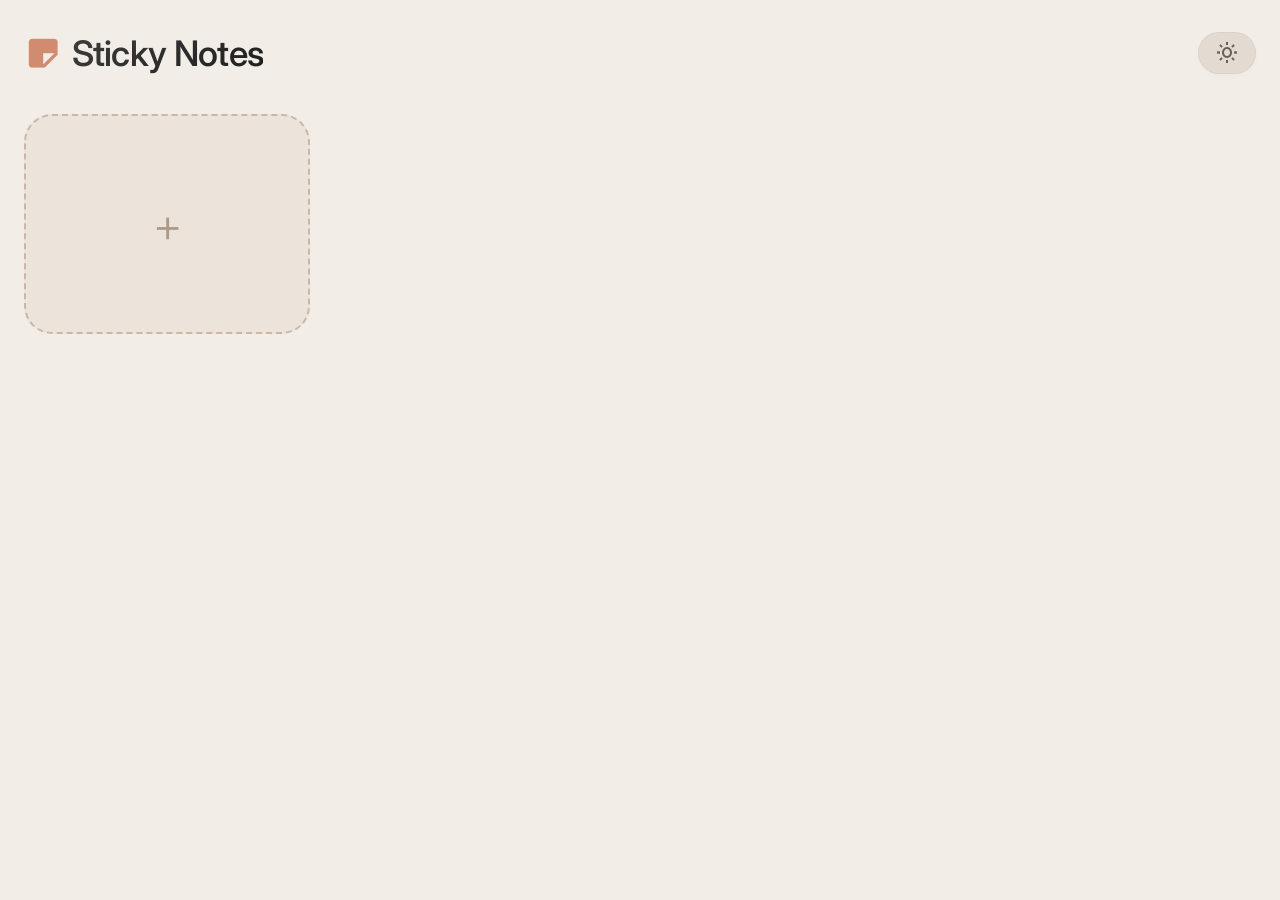
<file: index.html>
<!doctype html>
<html lang="en">
  <head>
    <meta charset="UTF-8" />
    <meta name="viewport" content="width=device-width, initial-scale=1.0" />
    <title>Sticky Notes</title>
    <link rel="preconnect" href="https://fonts.googleapis.com" />
    <link rel="preconnect" href="https://fonts.gstatic.com" crossorigin />
    <link
      href="https://fonts.googleapis.com/css2?family=Inter:opsz,wght@14..32,300;14..32,400;14..32,500;14..32,600&display=swap"
      rel="stylesheet" />
    <link
      href="https://unpkg.com/boxicons@2.1.4/css/boxicons.min.css"
      rel="stylesheet" />
    <link rel="stylesheet" href="style.css" />
  </head>
  <body>
    <div class="app">
      <div class="top-bar">
        <div class="title-group">
          <i class="bx bxs-note"></i>
          <h1>Sticky Notes</h1>
        </div>
        <div class="theme-toggle" id="toggleTheme">
          <i class="bx bx-sun"></i>
          <i class="bx bx-moon"></i>
        </div>
      </div>

      <div class="notes-grid" id="notesGrid">
        <div class="add-card" id="addNote">+</div>
      </div>
    </div>
    <script src="script.js"></script>
  </body>
</html>
</file>
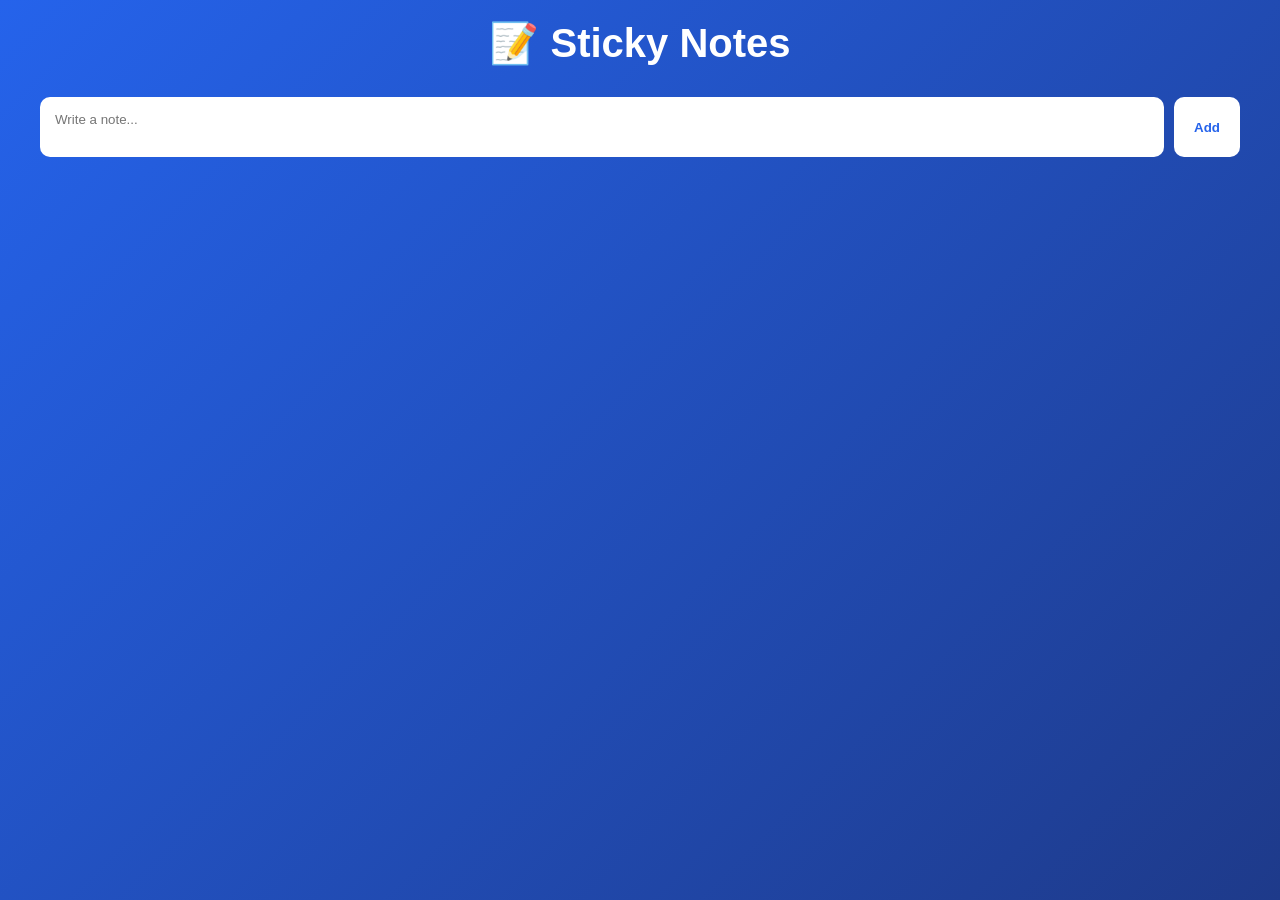
<file: sticky-note-praise.html>
<!DOCTYPE html>
<html lang="en">
<head>
<meta charset="UTF-8">
<meta name="viewport" content="width=device-width, initial-scale=1.0">
<title>Sticky Notes App</title>

<style>
* { 
  margin:0; padding:0; 
  box-sizing:border-box; 
  font-family:'Segoe UI', sans-serif; 
}

body {
  background: linear-gradient(135deg, #2563eb, #1e3a8a);
  min-height:100vh;
  padding:20px;
}

.container { max-width:1200px; margin:auto; }

.header { text-align:center; color:white; margin-bottom:30px; }
.header h1 { font-size:2.5rem; }

.add-note { display:flex; gap:10px; margin-bottom:20px; }

.add-note textarea {
  flex:1; padding:15px; border-radius:10px; border:none;
  resize:none; height:60px;
}

.add-note button {
  padding:0 20px; border:none; border-radius:10px;
  background:white; color:#2563eb; cursor:pointer;
  font-weight:600;
}

.notes {
  display:grid;
  grid-template-columns:repeat(auto-fill, minmax(260px,1fr));
  gap:20px;
}

.note {
  background:white;
  border-radius:15px;
  padding:15px;
  box-shadow:0 10px 20px rgba(0,0,0,0.2);
  display:flex;
  flex-direction:column;
  gap:10px;

  /* animation */
  opacity:0;
  transform:translateY(20px);
  animation:fadeIn 0.4s ease forwards;
}

@keyframes fadeIn {
  to {
    opacity:1;
    transform:translateY(0);
  }
}

.note-text {
  font-size:1rem;
  color:#1e3a8a;
  white-space:pre-wrap;
}

textarea.edit-area {
  width:100%;
  border:1px solid #ddd;
  border-radius:8px;
  padding:10px;
  resize:none;
}

.actions {
  display:flex;
  justify-content:space-between;
}

.btn {
  border:none;
  padding:6px 10px;
  border-radius:8px;
  cursor:pointer;
  font-size:0.8rem;
}

.edit { background:#2563eb; color:white; box-shadow: rgba(0, 0, 0, 0.25) 0px 54px 55px, rgba(0, 0, 0, 0.12) 0px -12px 30px, rgba(0, 0, 0, 0.12) 0px 4px 6px, rgba(0, 0, 0, 0.17) 0px 12px 13px, rgba(0, 0, 0, 0.09) 0px -3px 5px;}
.save { background:#16a34a; color:white; }
.delete { background:crimson; color:white; box-shadow: rgba(0, 0, 0, 0.25) 0px 54px 55px, rgba(0, 0, 0, 0.12) 0px -12px 30px, rgba(0, 0, 0, 0.12) 0px 4px 6px, rgba(0, 0, 0, 0.17) 0px 12px 13px, rgba(0, 0, 0, 0.09) 0px -3px 5px;}

.timestamp {
  font-size:0.7rem;
  opacity:0.6;
}

@media(max-width:600px) {
  .header h1 { font-size:1.8rem; }
  .add-note { flex-direction:column; }
  .add-note button { width:100%; height:45px; }
}
</style>
</head>
<body>

<div class="container">
  <div class="header">
    <h1>📝 Sticky Notes</h1>
    
  </div>

  <div class="add-note">
    <textarea id="noteInput" placeholder="Write a note..."></textarea>
    <button onclick="addNote()">Add</button>
  </div>

  <div class="notes" id="notesContainer"></div>
</div>

<script>
const notesContainer = document.getElementById('notesContainer');
const noteInput = document.getElementById('noteInput');

let notesData = []; //this is an empty container at the start its empty but ass we keep on adding notes it grows.

window.onload = () => {
  notesData = JSON.parse(localStorage.getItem('notes')) || [];
  renderNotes();
};

function saveNotes() {
  localStorage.setItem('notes', JSON.stringify(notesData));
}

function formatTime(date) {
  return new Date(date).toLocaleString();
}

function addNote() {
  const text = noteInput.value.trim();
  if (!text) return;

  notesData.push({
    text,
    updated: Date.now(),
    editing:false
  });

  noteInput.value = '';
  saveNotes();
  renderNotes();
}

function deleteNote(index) {
  notesData.splice(index,1);
  saveNotes();
  renderNotes();
}

function editNote(index) {
  notesData[index].editing = true;
  renderNotes();
}

function saveEdit(index, value) {
  notesData[index].text = value;
  notesData[index].updated = Date.now();
  notesData[index].editing = false;
  saveNotes();
  renderNotes();
}

function renderNotes() {
  notesContainer.innerHTML = '';

  notesData.forEach((note, index) => {
    const noteDiv = document.createElement('div');
    noteDiv.className = 'note';

    if (note.editing) {
      const textarea = document.createElement('textarea');
      textarea.className = 'edit-area';
      textarea.value = note.text;

      const saveBtn = document.createElement('button');
      saveBtn.className = 'btn save';
      saveBtn.innerText = 'Save';
      saveBtn.onclick = () => saveEdit(index, textarea.value);

      noteDiv.appendChild(textarea);
      noteDiv.appendChild(saveBtn);

    } else {
      const text = document.createElement('div');
      text.className = 'note-text';
      text.innerText = note.text;

      const actions = document.createElement('div');
      actions.className = 'actions';

      const editBtn = document.createElement('button');
      editBtn.className = 'btn edit';
      editBtn.innerText = 'Edit';
      editBtn.onclick = () => editNote(index);

      const deleteBtn = document.createElement('button');
      deleteBtn.className = 'btn delete';
      deleteBtn.innerText = 'Delete';
      deleteBtn.onclick = () => deleteNote(index);

      const timestamp = document.createElement('div');
      timestamp.className = 'timestamp';
      timestamp.innerText = `Updated: ${formatTime(note.updated)}`;

      actions.appendChild(editBtn);
      actions.appendChild(deleteBtn);

      noteDiv.appendChild(text);
      noteDiv.appendChild(actions);
      noteDiv.appendChild(timestamp);
    }

    notesContainer.appendChild(noteDiv);
  });
}
</script>

</body>
</html>
</file>
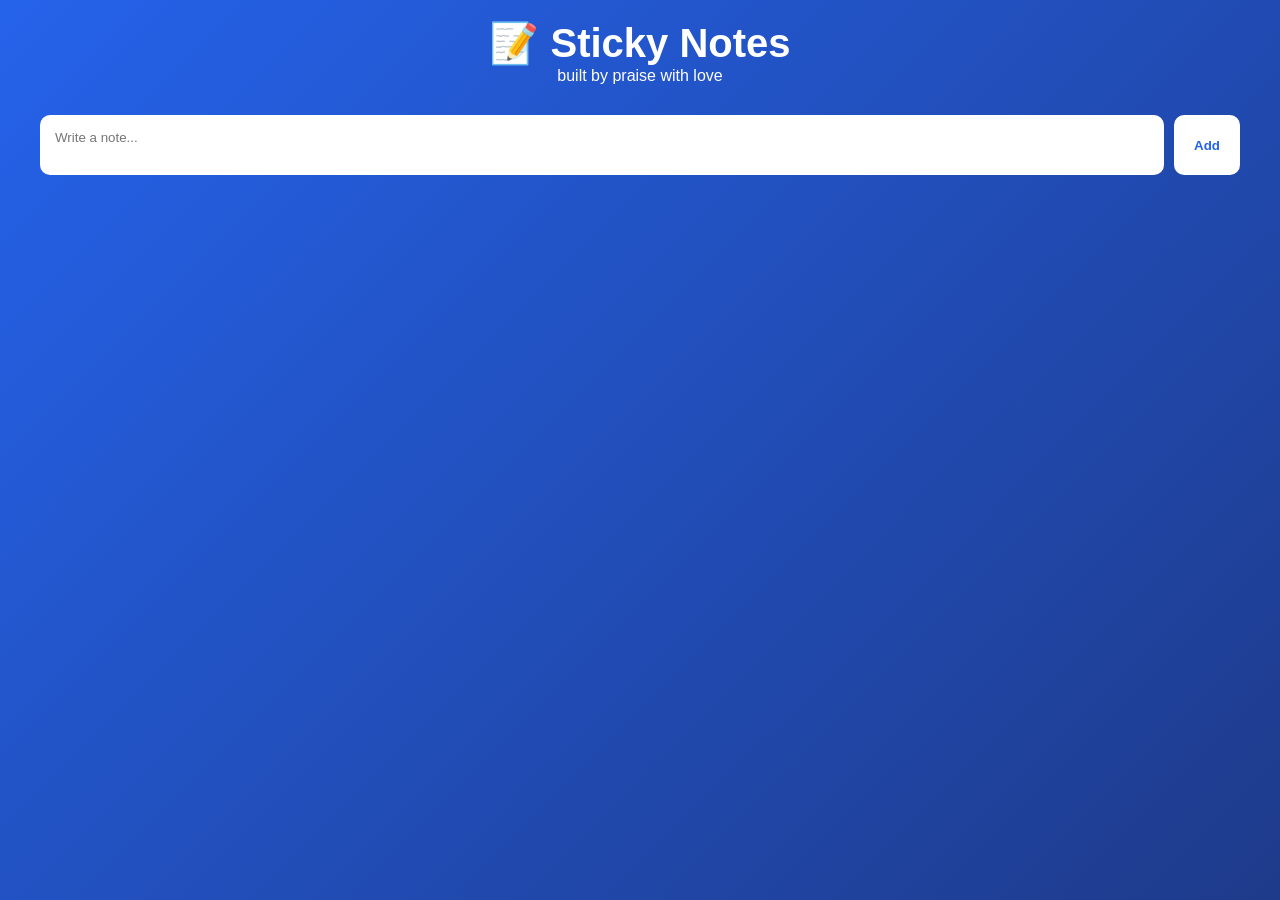
<file: sticky-note-prase.html>
<!DOCTYPE html>
<html lang="en">
<head>
<meta charset="UTF-8">
<meta name="viewport" content="width=device-width, initial-scale=1.0">
<title>Sticky Notes App</title>

<style>
* { 
  margin:0; padding:0; 
  box-sizing:border-box; 
  font-family:'Segoe UI', sans-serif; 
}

body {
  background: linear-gradient(135deg, #2563eb, #1e3a8a);
  min-height:100vh;
  padding:20px;
}

.container { max-width:1200px; margin:auto; }

.header { text-align:center; color:white; margin-bottom:30px; }
.header h1 { font-size:2.5rem; }

.add-note { display:flex; gap:10px; margin-bottom:20px; }

.add-note textarea {
  flex:1; padding:15px; border-radius:10px; border:none;
  resize:none; height:60px;
}

.add-note button {
  padding:0 20px; border:none; border-radius:10px;
  background:white; color:#2563eb; cursor:pointer;
  font-weight:600;
}

.notes {
  display:grid;
  grid-template-columns:repeat(auto-fill, minmax(260px,1fr));
  gap:20px;
}

.note {
  background:white;
  border-radius:15px;
  padding:15px;
  box-shadow:0 10px 20px rgba(0,0,0,0.2);
  display:flex;
  flex-direction:column;
  gap:10px;

  /* animation */
  opacity:0;
  transform:translateY(20px);
  animation:fadeIn 0.4s ease forwards;
}

@keyframes fadeIn {
  to {
    opacity:1;
    transform:translateY(0);
  }
}

.note-text {
  font-size:1rem;
  color:#1e3a8a;
  white-space:pre-wrap;
}

textarea.edit-area {
  width:100%;
  border:1px solid #ddd;
  border-radius:8px;
  padding:10px;
  resize:none;
}

.actions {
  display:flex;
  justify-content:space-between;
}

.btn {
  border:none;
  padding:6px 10px;
  border-radius:8px;
  cursor:pointer;
  font-size:0.8rem;
}

.edit { background:#2563eb; color:white; box-shadow: rgba(0, 0, 0, 0.25) 0px 54px 55px, rgba(0, 0, 0, 0.12) 0px -12px 30px, rgba(0, 0, 0, 0.12) 0px 4px 6px, rgba(0, 0, 0, 0.17) 0px 12px 13px, rgba(0, 0, 0, 0.09) 0px -3px 5px;}
.save { background:#16a34a; color:white; }
.delete { background:crimson; color:white; box-shadow: rgba(0, 0, 0, 0.25) 0px 54px 55px, rgba(0, 0, 0, 0.12) 0px -12px 30px, rgba(0, 0, 0, 0.12) 0px 4px 6px, rgba(0, 0, 0, 0.17) 0px 12px 13px, rgba(0, 0, 0, 0.09) 0px -3px 5px;}

.timestamp {
  font-size:0.7rem;
  opacity:0.6;
}

@media(max-width:600px) {
  .header h1 { font-size:1.8rem; }
  .add-note { flex-direction:column; }
  .add-note button { width:100%; height:45px; }
}
</style>
</head>
<body>

<div class="container">
  <div class="header">
    <h1>📝 Sticky Notes</h1>
    <p>built by praise with love</p>
  </div>

  <div class="add-note">
    <textarea id="noteInput" placeholder="Write a note..."></textarea>
    <button onclick="addNote()">Add</button>
  </div>

  <div class="notes" id="notesContainer"></div>
</div>

<script>
const notesContainer = document.getElementById('notesContainer');
const noteInput = document.getElementById('noteInput');

let notesData = []; //this is an empty container at the start its empty but ass we keep on adding notes it grows.

window.onload = () => {
  notesData = JSON.parse(localStorage.getItem('notes')) || [];
  renderNotes();
};

function saveNotes() {
  localStorage.setItem('notes', JSON.stringify(notesData));
}

function formatTime(date) {
  return new Date(date).toLocaleString();
}

function addNote() {
  const text = noteInput.value.trim();
  if (!text) return;

  notesData.push({
    text,
    updated: Date.now(),
    editing:false
  });

  noteInput.value = '';
  saveNotes();
  renderNotes();
}

function deleteNote(index) {
  notesData.splice(index,1);
  saveNotes();
  renderNotes();
}

function editNote(index) {
  notesData[index].editing = true;
  renderNotes();
}

function saveEdit(index, value) {
  notesData[index].text = value;
  notesData[index].updated = Date.now();
  notesData[index].editing = false;
  saveNotes();
  renderNotes();
}

function renderNotes() {
  notesContainer.innerHTML = '';

  notesData.forEach((note, index) => {
    const noteDiv = document.createElement('div');
    noteDiv.className = 'note';

    if (note.editing) {
      const textarea = document.createElement('textarea');
      textarea.className = 'edit-area';
      textarea.value = note.text;

      const saveBtn = document.createElement('button');
      saveBtn.className = 'btn save';
      saveBtn.innerText = 'Save';
      saveBtn.onclick = () => saveEdit(index, textarea.value);

      noteDiv.appendChild(textarea);
      noteDiv.appendChild(saveBtn);

    } else {
      const text = document.createElement('div');
      text.className = 'note-text';
      text.innerText = note.text;

      const actions = document.createElement('div');
      actions.className = 'actions';

      const editBtn = document.createElement('button');
      editBtn.className = 'btn edit';
      editBtn.innerText = 'Edit';
      editBtn.onclick = () => editNote(index);

      const deleteBtn = document.createElement('button');
      deleteBtn.className = 'btn delete';
      deleteBtn.innerText = 'Delete';
      deleteBtn.onclick = () => deleteNote(index);

      const timestamp = document.createElement('div');
      timestamp.className = 'timestamp';
      timestamp.innerText = `Updated: ${formatTime(note.updated)}`;

      actions.appendChild(editBtn);
      actions.appendChild(deleteBtn);

      noteDiv.appendChild(text);
      noteDiv.appendChild(actions);
      noteDiv.appendChild(timestamp);
    }

    notesContainer.appendChild(noteDiv);
  });
}
</script>

</body>
</html>
</file>
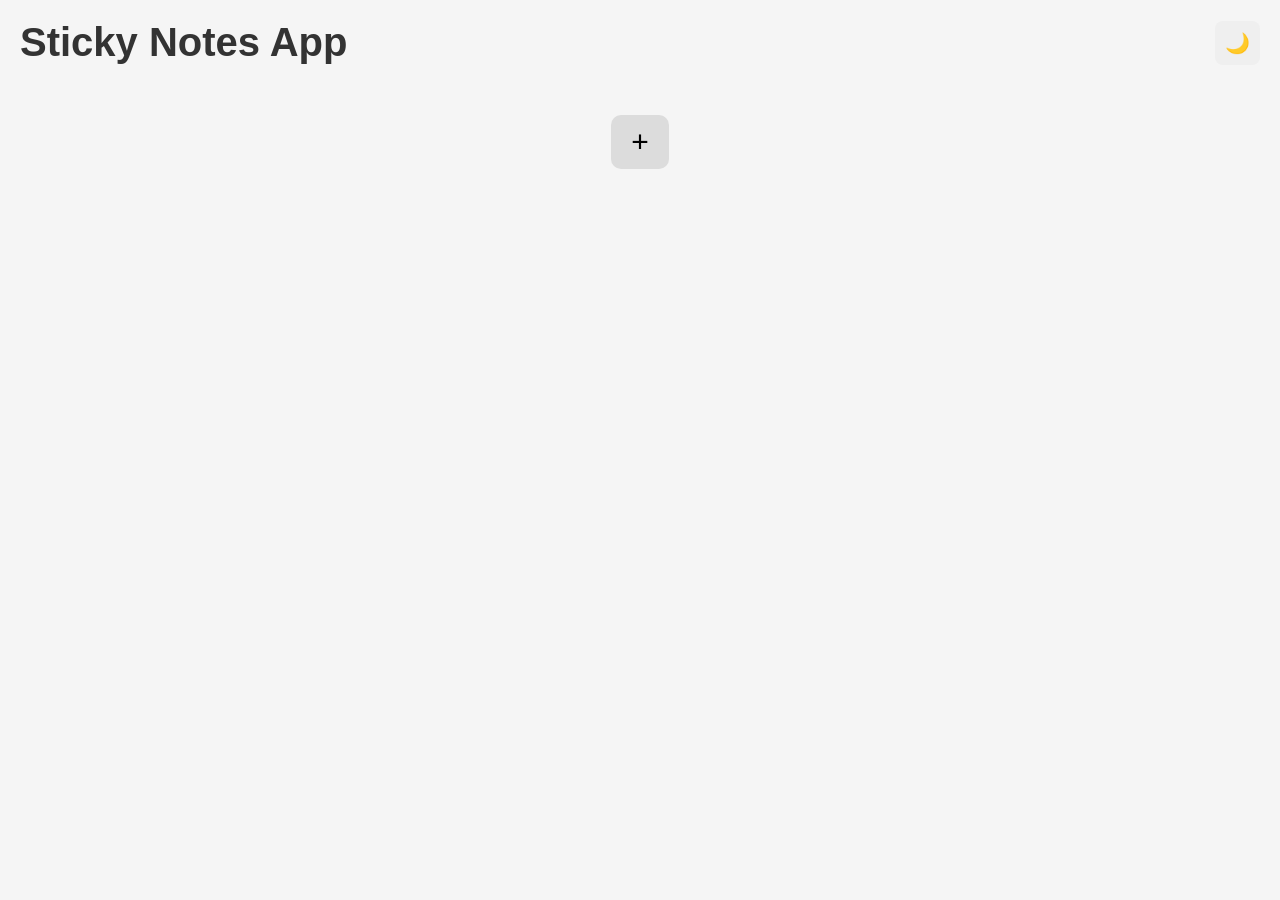
<file: sticky-notes-fimidara.html>
<!DOCTYPE html>
<html lang="en">
<head>
  <meta charset="UTF-8">
  <meta name="viewport" content="width=device-width, initial-scale=1.0">
  <title>Sticky Notes App</title>
  <link rel="stylesheet" href="sticky-notes-fimidara.css">
</head>
<body>

    <div class="top-bar">
        <h1>Sticky Notes App</h1>
        <button id="theme-toggle">🌙</button>
    </div>

    <div id="notes-container"></div>

    <button id="add-note">+</button>

    <script src="sticky-notes-fimidara.js"></script>
</body>
</html>
</file>
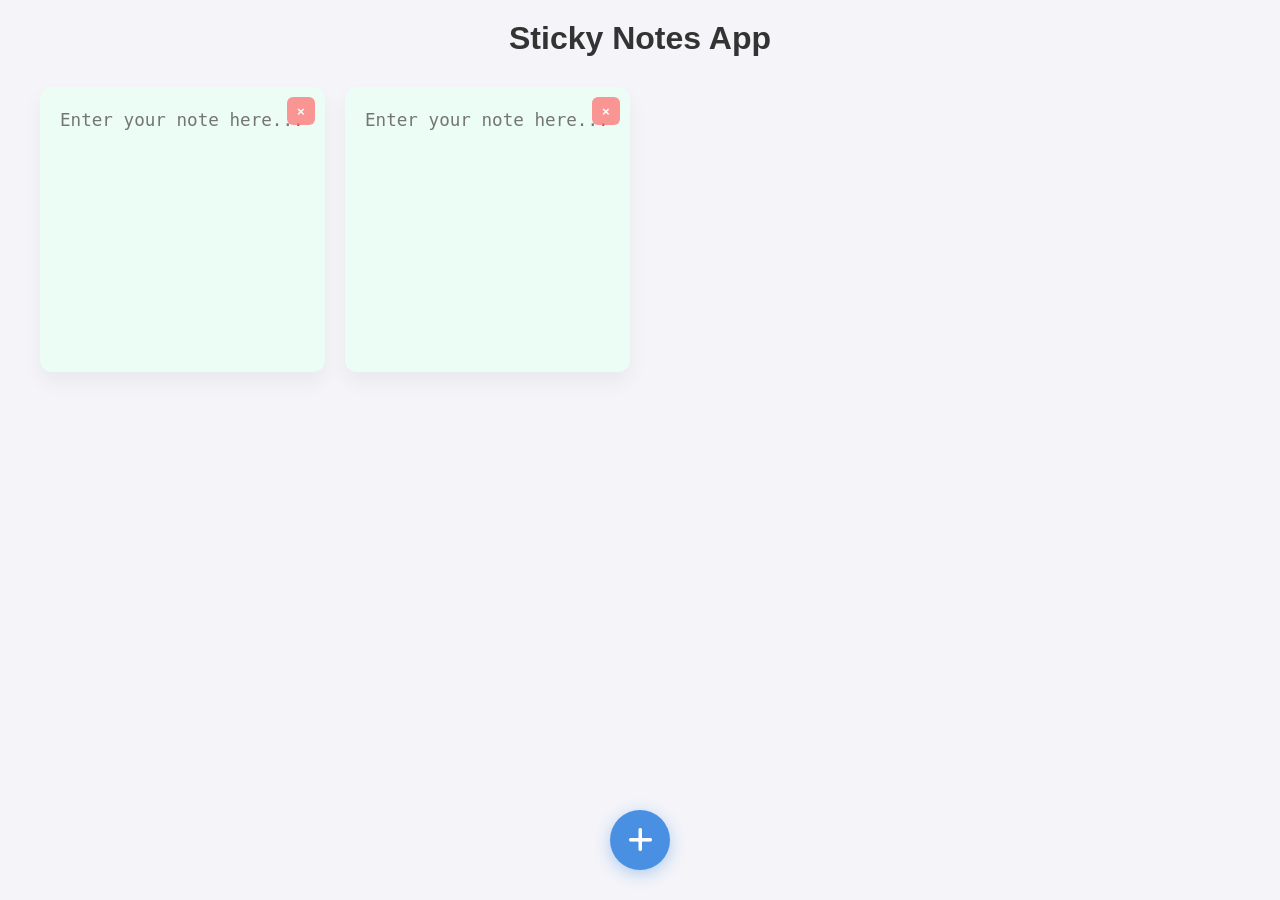
<file: sticky-notes-loveth.html>
<!DOCTYPE html>
<html lang="en">
<head>
    <meta charset="UTF-8">
    <meta name="viewport" content="width=device-width, initial-scale=1.0">
    <title>Group 4 Sticky Notes App</title>
    <link rel="preconnect" href="https://fonts.googleapis.com" />
    <link rel="preconnect" href="https://fonts.gstatic.com" crossorigin>
    <link rel="stylesheet" href="sticky-notes-loveth.css">
    <link rel="stylesheet" href="https://cdnjs.cloudflare.com/ajax/libs/font-awesome/6.0.0/css/all.min.css">
</head>
<body>
    <h1>Sticky Notes App</h1>

    <div id="notes-container">
    </div>
    <a href="#" id="add-btn" title="Add a new note"><i class="fa-solid fa-plus"></i>
    </a>

    <script src="sticky-notes-loveth.js"></script>
</body>
</html>
</file>
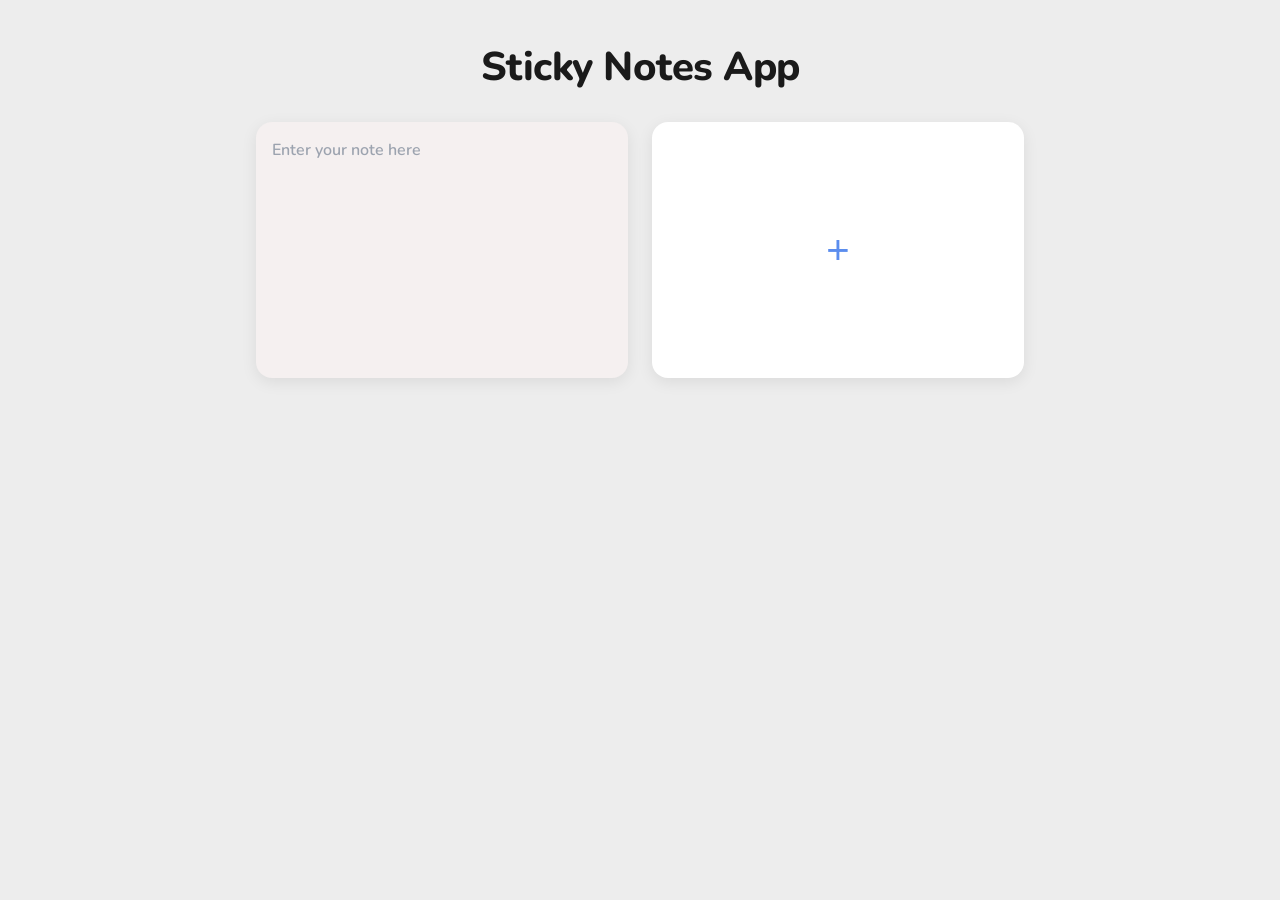
<file: sticky-notes-muhammad.html>
<!DOCTYPE html>
<html lang="en">
  <head>
    <meta charset="UTF-8" />
    <meta name="viewport" content="width=device-width, initial-scale=1.0" />
    <title>Sticky Notes —Group 4</title>
    <link rel="preconnect" href="https://fonts.googleapis.com" />
    <link rel="preconnect" href="https://fonts.gstatic.com" crossorigin />
    <link
      href="https://fonts.googleapis.com/css2?family=Nunito:wght@400;600;800&display=swap"
      rel="stylesheet"
    />
    <link rel="stylesheet" href="sticky-notes-muhammad.css" />
  </head>
  <body>
    <!-- Page heading -->
    <header class="app-header">
      <h1 class="app-title">Sticky Notes App</h1>
    </header>

    <!-- Notes grid -->
    <main class="notes-grid" id="notesGrid">
      <!-- Notes are injected here by JS -->

      <!-- Add note button card -->
      <button
        class="note-card note-card--add"
        id="btnAddNote"
        type="button"
        aria-label="Add a new note"
      >
        <span class="note-card__plus" aria-hidden="true">+</span>
      </button>
    </main>

    <script src="sticky-notes-muhammad.js"></script>
  </body>
</html>
</file>
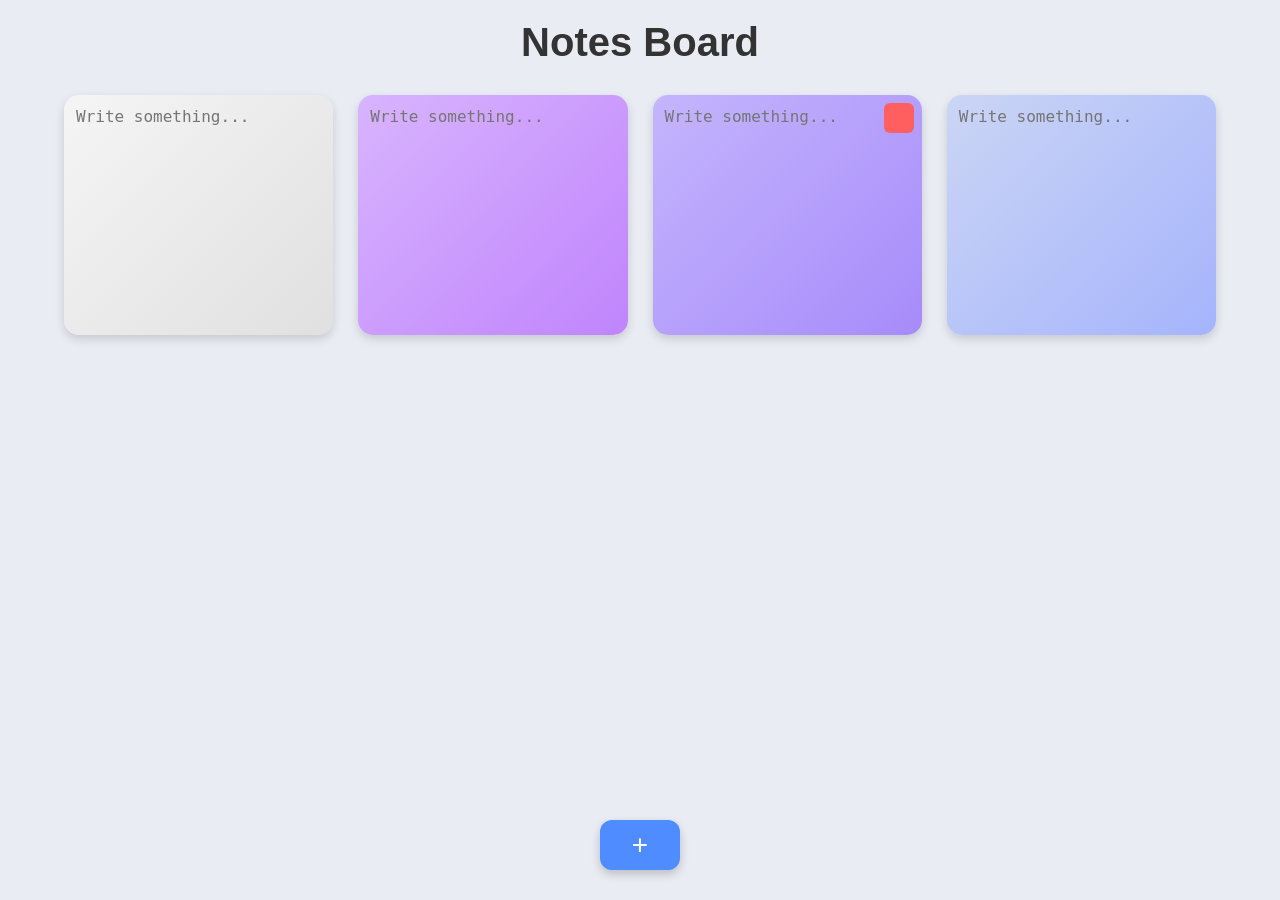
<file: stickynote.html>
<!DOCTYPE html>
<html lang="en">
<head>
    <meta charset="UTF-8">
    <meta name="viewport" content="width=device-width, initial-scale=1.0">
    <title>Sticky Notes</title>
    <link rel="stylesheet" href="stickynote.css">
</head>
<body>
    
    <h1 class="title">Notes Board</h1>

    <div class="notes-container">

        <div class="note n1">
            <textarea placeholder="Write something..."></textarea>
        </div>

        <div class="note n2">
            <textarea placeholder="Write something..."></textarea>
        </div>

        <div class="note n3">
            <button class="delete"></button>
            <textarea placeholder="Write something..."></textarea>
        </div>

        <div class="note n4">
            <textarea placeholder="Write something..."></textarea>
        </div>

    </div>

    <button class="add-btn">+</button>



    <script src="stickynote.js"></script>

</body>
</html>
</file>
<file: style.css>
* {
  margin: 0;
  padding: 0;
  box-sizing: border-box;
}

body {
  font-family:
    "Inter",
    system-ui,
    -apple-system,
    sans-serif;
  background: #f2ede7;
  color: #2b2b2b;
  padding: 2rem 1.5rem;
  transition:
    background 0.3s ease,
    color 0.2s ease;
  min-height: 100vh;
}

body.dark {
  background: #1e1e24;
  color: #ececec;
}

.app {
  max-width: 1300px;
  margin: 0 auto;
}

.top-bar {
  display: flex;
  align-items: center;
  justify-content: space-between;
  margin-bottom: 2.5rem;
  flex-wrap: wrap;
  gap: 1rem;
}

.title-group {
  display: flex;
  align-items: center;
  gap: 0.6rem;
}

.title-group i {
  font-size: 2.4rem;
  color: #d18b6e;
  transition: 0.2s;
}

body.dark .title-group i {
  color: #e8ad93;
}

h1 {
  font-weight: 550;
  font-size: 2.2rem;
  letter-spacing: -0.02em;
  background: linear-gradient(145deg, #3d3d3d, #1f1f1f);
  -webkit-background-clip: text;
  -webkit-text-fill-color: transparent;
  background-clip: text;
}

body.dark h1 {
  background: linear-gradient(145deg, #f0f0f0, #cbcbcb);
  -webkit-background-clip: text;
  -webkit-text-fill-color: transparent;
}

.theme-toggle {
  background: #e3dbd2;
  backdrop-filter: blur(4px);
  border: 1px solid rgba(0, 0, 0, 0.04);
  border-radius: 60px;
  padding: 0.5rem 1rem;
  display: flex;
  align-items: center;
  gap: 0.6rem;
  cursor: pointer;
  box-shadow: 0 2px 6px rgba(0, 0, 0, 0.02);
  transition: 0.2s;
}

body.dark .theme-toggle {
  background: #2c2c35d9;
  border-color: #3e3e4a;
}

.theme-toggle i {
  font-size: 1.5rem;
  color: #6b625c;
  transition: 0.2s;
}

body.dark .theme-toggle i {
  color: #dedede;
}

.theme-toggle .bx-sun {
  display: inline-block;
}
.theme-toggle .bx-moon {
  display: none;
}

body.dark .theme-toggle .bx-sun {
  display: none;
}
body.dark .theme-toggle .bx-moon {
  display: inline-block;
}

.notes-grid {
  display: grid;
  grid-template-columns: repeat(auto-fill, minmax(240px, 1fr));
  gap: 1.8rem;
}

.note-card {
  background: #faf5ef;
  backdrop-filter: blur(2px);
  border-radius: 28px;
  padding: 1.5rem 1.2rem 1rem 1.5rem;
  min-height: 220px;
  display: flex;
  flex-direction: column;
  box-shadow:
    0 8px 16px -6px rgba(90, 60, 40, 0.08),
    0 0 0 1px rgba(160, 120, 80, 0.03) inset;
  transition: all 0.2s ease;
  position: relative;
  border: 1px solid rgba(255, 245, 235, 0.7);
}

body.dark .note-card {
  background: #2a2a33e0;
  backdrop-filter: blur(4px);
  box-shadow:
    0 14px 24px -8px rgba(0, 0, 0, 0.5),
    0 0 0 1px rgba(255, 255, 255, 0.03) inset;
}

.note-card.c1 {
  background: #f5e4db;
}
.note-card.c2 {
  background: #e2d9ed;
}
.note-card.c3 {
  background: #d4e4dd;
}
.note-card.c4 {
  background: #f7e7d4;
}
.note-card.c5 {
  background: #dae3f2;
}
.note-card.c6 {
  background: #f7d9dd;
}
body.dark .note-card.c1 {
  background: #372e2b;
}
body.dark .note-card.c2 {
  background: #2f2b3c;
}
body.dark .note-card.c3 {
  background: #1f3530;
}
body.dark .note-card.c4 {
  background: #3b3124;
}
body.dark .note-card.c5 {
  background: #1f2d40;
}
body.dark .note-card.c6 {
  background: #3f282f;
}

.note-text {
  width: 100%;
  flex: 1;
  border: none;
  resize: none;
  background: transparent;
  font-size: 1rem;
  line-height: 1.5;
  font-weight: 400;
  color: inherit;
  outline: none;
  font-family: "Inter", sans-serif;
  margin-bottom: 0.5rem;
  pointer-events: none;
}

.note-card.editing .note-text {
  pointer-events: auto;
}

.meta-timestamps {
  font-size: 0.68rem;
  opacity: 0.55;
  letter-spacing: 0.01rem;
  margin-top: 0.5rem;
  border-top: 1px dashed rgba(120, 80, 60, 0.15);
  padding-top: 0.5rem;
}

body.dark .meta-timestamps {
  border-top-color: rgba(255, 255, 255, 0.1);
}

.delete-btn {
  position: absolute;
  top: 12px;
  right: 14px;
  background: rgba(140, 100, 80, 0.05);
  border: none;
  width: 32px;
  height: 32px;
  border-radius: 40px;
  font-size: 1.2rem;
  font-weight: 300;
  color: #8b7a6e;
  display: flex;
  align-items: center;
  justify-content: center;
  cursor: pointer;
  transition: 0.15s;
  backdrop-filter: blur(2px);
}

.delete-btn:hover {
  background: rgba(180, 100, 80, 0.2);
  color: #b14f4f;
  transform: scale(1.05);
}

body.dark .delete-btn {
  color: #b0b0b0;
  background: rgba(255, 255, 255, 0.05);
}

body.dark .delete-btn:hover {
  background: rgba(224, 108, 108, 0.3);
  color: #ffa0a0;
}

.add-card {
  background: #ece3db;
  backdrop-filter: blur(6px);
  border: 2px dashed #cbb7a8;
  border-radius: 28px;
  min-height: 220px;
  display: flex;
  align-items: center;
  justify-content: center;
  font-size: 3rem;
  font-weight: 300;
  color: #ac9a8b;
  cursor: pointer;
  transition:
    background 0.2s,
    border-color 0.2s,
    transform 0.1s;
  box-shadow: none;
}

.add-card:hover {
  background: #e4d9cf;
  border-color: #b89f8e;
  color: #7f6b5e;
  transform: scale(0.98);
}

body.dark .add-card {
  background: #26262fad;
  border-color: #4c4c5c;
  color: #9e9eb0;
}

body.dark .add-card:hover {
  background: #32323f;
  border-color: #a18e9b;
  color: #d6cdcd;
}

/* placeholder text style */
.note-text::placeholder {
  color: currentColor;
  opacity: 0.28;
  font-weight: 300;
  font-style: italic;
}

/* tiny responsive */
@media (max-width: 500px) {
  body {
    padding: 1.2rem;
  }
  h1 {
    font-size: 1.9rem;
  }
}

/* smooth interactions */
.note-card,
.add-card,
.delete-btn,
.theme-toggle {
  -webkit-tap-highlight-color: transparent;
}
</file>
<file: sticky-notes-fimidara.css>
:root {
  --bg: #f5f5f5;
  --text: #333;
  --card: #ffffff;
}

body.dark {
  --bg: #1e1e1e;
  --text: #f5f5f5;
  --card: #2c2c2c;
}

* {
  margin: 0;
  padding: 0;
  box-sizing: border-box;
  font-family: 'Poppins', sans-serif;
}

body {
  background: var(--bg);
  color: var(--text);
  text-align: center;
  padding: 20px;
  transition: 0.3s;
}

.top-bar {
  display: flex;
  justify-content: space-between;
  align-items: center;
  margin-bottom: 30px;
}

h1 {
  font-size: 2.5rem;
}

#theme-toggle {
  font-size: 20px;
  padding: 10px;
  border: none;
  border-radius: 8px;
  cursor: pointer;
}

#notes-container {
  display: grid;
  grid-template-columns: repeat(auto-fill, minmax(250px, 1fr));
  gap: 20px;
}

.note-wrapper {
  position: relative;
}

.note {
  width: 100%;
  padding: 20px;
  border-radius: 10px;
  min-height: 150px;
  outline: none;
  border: none;
  resize: none;
  font-size: 16px;
  background: var(--card);
  color: var(--text);
  box-shadow: 0 4px 10px rgba(0,0,0,0.1);
}

.delete-btn {
  position: absolute;
  top: 10px;
  right: 10px;
  background: #ff5c5c;
  border: none;
  color: white;
  padding: 5px 10px;
  border-radius: 5px;
  cursor: pointer;
}

.color-picker {
  position: absolute;
  bottom: 10px;
  right: 10px;
  cursor: pointer;
  border: none;
}

#add-note {
  margin-top: 20px;
  font-size: 30px;
  padding: 10px 20px;
  border: none;
  border-radius: 10px;
  background: #dcdcdc;
  cursor: pointer;
}

#add-note:hover {
  background: #cfcfcf;
}
</file>
<file: sticky-notes-loveth.css>
/* General Reset */
* {
    box-sizing: border-box;
    margin: 0;
    padding: 0;
}

body {
    background-color: #f4f4f9;
    font-family: 'Poppins', 'Inter', sans-serif;
    display: flex;
    flex-direction: column;
    align-items: center;
    padding: 20px;
    min-height: 100vh;
}

h1 {
    color: #333;
    margin-bottom: 30px;
    font-size: 2rem;
}

/* The Grid Container */
#notes-container {
    display: grid;
    /* This creates as many columns as fit, at least 250px wide */
    grid-template-columns: repeat(auto-fill, minmax(250px, 1fr));
    gap: 20px;
    width: 100%;
    max-width: 1200px;
}

/* Individual Note */
.note {
    aspect-ratio: 1 / 1; /* Keeps it square */
    padding: 20px;
    border-radius: 12px;
    box-shadow: 0 10px 20px rgba(0,0,0,0.05);
    position: relative;
    display: flex;
    flex-direction: column;
    transition: transform 0.2s;
}

.note:hover {
    transform: translateY(-5px);
}

/* Note Text Area */
.note textarea {
    background: transparent;
    border: none;
    resize: none;
    height: 100%;
    width: 100%;
    font-size: 1.1rem;
    color: #444;
    outline: none;
    line-height: 1.5;
}

/* Delete Button */
.delete-btn {
    position: absolute;
    top: 10px;
    right: 10px;
    background: #ff6b6b;
    color: white;
    border: none;
    border-radius: 6px;
    cursor: pointer;
    width: 28px;
    height: 28px;
    font-weight: bold;
    display: flex;
    align-items: center;
    justify-content: center;
    opacity: 0.7;
    transition: opacity 0.2s;
}

.delete-btn:hover {
    opacity: 1;
}

/* The Add Button */
#add-btn {
    position: fixed;
    bottom: 30px;
    width: 60px;
    height: 60px;
    font-size: 35px;
    background: #4a90e2;
    border: none; 
    border-radius: 50%;  /* Circular button for mobile feel */
    color: white;
    cursor: pointer;
    box-shadow: 0 4px 15px rgba(74, 144, 226, 0.4);
    display: flex;
    align-items: center;
    justify-content: center;
    z-index: 1000;
    text-decoration: none;
}

/* Styling the Font Awesome Icon specifically */
#add-btn i {
    color: #ffffff;
    font-size: 28px; /* Adjust this to make the plus bigger or smaller */
}

#add-btn:hover {
    
    transform: scale(1.1) rotate(90deg); /* Cool effect: rotates the plus when hovering */
}

#add-btn:active {
    transform: scale(0.9);
}

/* Mobile Adjustments */
@media (max-width: 600px) {
    #notes-container {
        grid-template-columns: 1fr; /* One note per row on small phones */
    }
    
    h1 {
        font-size: 1.5rem;
    }

    .note {
        aspect-ratio: auto;
        min-height: 200px;
    }
}
</file>
<file: sticky-notes-muhammad.css>
/* ================================================
   Sticky Notes Group-4
     ================================================ */

/* ── Variables ─────────────────────────────────── */
:root {
  --color-bg: #ededed;
  --color-title: #1a1a1a;
  --color-placeholder: #9ca3af;
  --color-delete-bg: #ef5350;
  --color-delete-hover: #c62828;
  --color-add-bg: #ffffff;
  --color-add-icon: #5b8dee;

  /* Note background colors — matching the image */
  --note-color-1: #f5f0f0; /* off-white / cream */
  --note-color-2: #e8d5f5; /* light lavender */
  --note-color-3: #c9b8e8; /* medium purple */
  --note-color-4: #cdd0da; /* grey-blue */

  --radius-card: 1rem;
  --shadow-card: 0 4px 16px rgba(0, 0, 0, 0.08);
  --font-main: "Nunito", sans-serif;
}

/* ── Reset ─────────────────────────────────────── */
*,
*::before,
*::after {
  box-sizing: border-box;
  margin: 0;
  padding: 0;
}

body {
  font-family: var(--font-main);
  background-color: var(--color-bg);
  min-height: 100vh;
  padding: 2rem 1rem 3rem;
}

/* ── Header ────────────────────────────────────── */
.app-header {
  text-align: center;
  margin-bottom: 1.75rem;
}

.app-title {
  font-size: clamp(1.75rem, 6vw, 2.5rem);
  font-weight: 800;
  color: var(--color-title);
  letter-spacing: -0.5px;
}

/* ── Notes grid ────────────────────────────────── */
.notes-grid {
  display: grid;
  grid-template-columns: repeat(2, 1fr);
  gap: 1rem;
  max-width: 48rem;
  margin: 0 auto;
}

/* ── Note card ─────────────────────────────────── */
.note-card {
  position: relative;
  border-radius: var(--radius-card);
  box-shadow: var(--shadow-card);
  min-height: 12rem;
  padding: 1rem;
  border: none;
  cursor: text;
  transition: box-shadow 0.2s ease, transform 0.2s ease;
}

.note-card:hover {
  box-shadow: 0 6px 24px rgba(0, 0, 0, 0.13);
  transform: translateY(-2px);
}

/* ── Note textarea ─────────────────────────────── */
.note-card__textarea {
  width: 100%;
  height: 100%;
  min-height: 10rem;
  background: transparent;
  border: none;
  outline: none;
  resize: none;
  font-family: var(--font-main);
  font-size: 0.9375rem;
  font-weight: 600;
  color: #4a4a6a;
  line-height: 1.6;
  cursor: text;
}

.note-card__textarea::placeholder {
  color: var(--color-placeholder);
  font-weight: 600;
}

/* ── Delete button ─────────────────────────────── */
.note-card__delete {
  position: absolute;
  top: 0.75rem;
  right: 0.75rem;
  width: 1.875rem;
  height: 1.875rem;
  border-radius: 0.375rem;
  background-color: var(--color-delete-bg);
  color: #ffffff;
  border: none;
  font-size: 0.875rem;
  font-weight: 700;
  cursor: pointer;
  display: flex;
  align-items: center;
  justify-content: center;

  /* Hidden by default, shown on card hover */
  opacity: 0;
  pointer-events: none;
  transition: opacity 0.2s ease, background-color 0.2s ease,
    transform 0.15s ease;
}

/* Show delete button when hovering the card */
.note-card:hover .note-card__delete {
  opacity: 1;
  pointer-events: auto;
}

.note-card__delete:hover {
  background-color: var(--color-delete-hover);
  transform: scale(1.08);
}

.note-card__delete:active {
  transform: scale(0.95);
}

/* ── Add note button card ──────────────────────── */
.note-card--add {
  background-color: var(--color-add-bg);
  display: flex;
  align-items: center;
  justify-content: center;
  cursor: pointer;
  min-height: 6rem;
}

.note-card--add:hover {
  background-color: #f9f9f9;
}

.note-card__plus {
  font-size: 2.5rem;
  font-weight: 300;
  color: var(--color-add-icon);
  line-height: 1;
  pointer-events: none;
  transition: transform 0.2s ease;
}

.note-card--add:hover .note-card__plus {
  transform: scale(1.15) rotate(90deg);
}

/* ── Note enter animation ──────────────────────── */
@keyframes noteIn {
  from {
    opacity: 0;
    transform: scale(0.92) translateY(8px);
  }
  to {
    opacity: 1;
    transform: scale(1) translateY(0);
  }
}

.note-card--animate {
  animation: noteIn 0.25s ease forwards;
}

/* ── Note delete animation ─────────────────────── */
@keyframes noteOut {
  from {
    opacity: 1;
    transform: scale(1);
  }
  to {
    opacity: 0;
    transform: scale(0.88);
  }
}

.note-card--removing {
  animation: noteOut 0.2s ease forwards;
  pointer-events: none;
}

/* ── Responsive — 480px+ ───────────────────────── */
@media (min-width: 30rem) {
  .notes-grid {
    gap: 1.25rem;
  }

  .note-card {
    min-height: 14rem;
  }

  .note-card__textarea {
    min-height: 11rem;
  }
}

/* ── Responsive — 768px+ ───────────────────────── */
@media (min-width: 48rem) {
  body {
    padding: 2.5rem 2rem 4rem;
  }

  .notes-grid {
    gap: 1.5rem;
  }

  .note-card {
    min-height: 16rem;
  }

  .note-card__textarea {
    min-height: 13rem;
    font-size: 1rem;
  }
}
</file>
<file: stickynote.css>
body {
    margin: 0;
    font-family: Arial, Helvetica, sans-serif;
    background: #e9ecf3;
    text-align: center;
}

.title {
    margin-top: 20px;
    font-size: 40px;
    color: #333;
}


/* container */

.notes-container {
    width: 90%;
    margin: 30px auto;
    display: grid;
    grid-template-columns: repeat(auto-fit, minmax(250px, 1fr));
    gap: 25px;
}

/* notes */

.note {
    height: 220px;
    border-radius: 15px;
    padding: 10px;
    position: relative;
    box-shadow: 0 4px 10px rgba(0, 0, 0, 0.15);
    transition: 0.2s;
}

.note:hover {
    transform: scale(1.03);
}

/* color */

.n1 {
    background: linear-gradient(135deg, #f5f5f5, #e0e0e0);
}

.n2 {
    background: linear-gradient(135deg, #d8b4fe, #c084fc);
}

.n3 {
    background: linear-gradient(135deg, #c4b5fd, #a78bfa);
}

.n4 {
    background: linear-gradient(135deg, #cbd5f5, #a5b4fc);
}

/* textarea */

textarea {
    width: 100%;
    height: 100%;
    border: none;
    resize: none;
    background: transparent;
    font-size: 16px;
    outline: none;
}

/* delete button */

.delete {
    position: absolute;
    top: 8px;
    right: 8px;
    border: none;
    background: #ff5f5f;
    color: white;
    font-size: 18px;
    width: 30px;
    height: 30px;
    border-radius: 6px;
    cursor: pointer;
}

/* add button */

.add-btn {
    position: fixed;
    bottom: 30px;
    left: 50%;
    transform: translateX(-50%);
    width: 80px;
    height: 50px;
    font-size: 28px;
    border: none;
    border-radius: 12px;
    background: #4f8cff;
    color: white;
    cursor: pointer;
    box-shadow: 0 4px 10px rgba(0, 0, 0, 0.2);
}

.add-btn:hover {
    background: #356de6;
}

.notes-container {
    position: relative;
    min-height: 600px;
}

.color {
    position: absolute;
    top: 8px;
    left: 8px;
    border: none;
    background: #333;
    color: white;
    width: 30px;
    height: 30px;
    border-radius: 6px;
    cursor: pointer;
}
</file>
